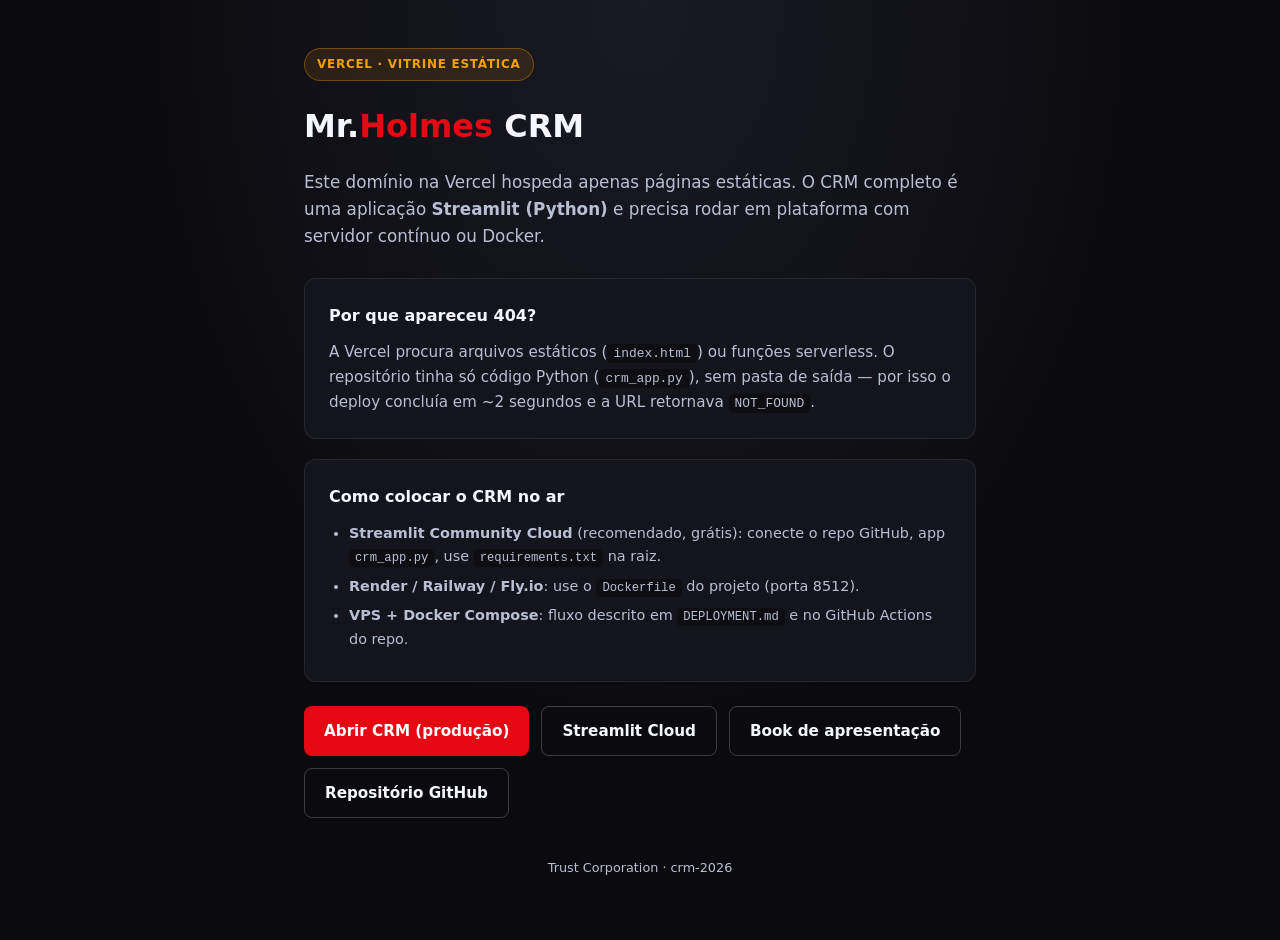
<file: public/index.html>
<!DOCTYPE html>
<html lang="pt-BR">
<head>
  <meta charset="UTF-8" />
  <meta name="viewport" content="width=device-width, initial-scale=1.0" />
  <title>Mr.Holmes CRM | Trust Corporation</title>
  <style>
    :root {
      --bg: #0b0b0f;
      --panel: #14141c;
      --text: #f5f7ff;
      --muted: #b9bfd3;
      --brand: #e50914;
      --brand-hover: #f40612;
      --ok: #22c55e;
      --warn: #f59e0b;
    }
    * { box-sizing: border-box; }
    body {
      margin: 0;
      min-height: 100vh;
      font-family: "Segoe UI", system-ui, sans-serif;
      background: radial-gradient(ellipse at top, #1a1a24 0%, var(--bg) 55%);
      color: var(--text);
      line-height: 1.6;
    }
    .wrap { max-width: 720px; margin: 0 auto; padding: 48px 24px 64px; }
    .badge {
      display: inline-block;
      font-size: 12px;
      font-weight: 600;
      letter-spacing: 0.06em;
      text-transform: uppercase;
      color: var(--warn);
      background: rgba(245, 158, 11, 0.12);
      border: 1px solid rgba(245, 158, 11, 0.35);
      padding: 6px 12px;
      border-radius: 999px;
      margin-bottom: 20px;
    }
    h1 { font-size: 2rem; margin: 0 0 8px; font-weight: 700; }
    h1 span { color: var(--brand); }
    .lead { color: var(--muted); font-size: 1.05rem; margin-bottom: 28px; }
    .card {
      background: var(--panel);
      border: 1px solid rgba(255,255,255,0.08);
      border-radius: 12px;
      padding: 24px;
      margin-bottom: 20px;
    }
    .card h2 { font-size: 1rem; margin: 0 0 12px; color: var(--text); }
    .card p { margin: 0 0 12px; color: var(--muted); font-size: 0.95rem; }
    .card p:last-child { margin-bottom: 0; }
    .actions { display: flex; flex-wrap: wrap; gap: 12px; margin-top: 24px; }
    a.btn {
      display: inline-flex;
      align-items: center;
      gap: 8px;
      padding: 12px 20px;
      border-radius: 8px;
      font-weight: 600;
      text-decoration: none;
      font-size: 0.95rem;
      transition: background 0.15s;
    }
    a.btn-primary { background: var(--brand); color: #fff; }
    a.btn-primary:hover { background: var(--brand-hover); }
    a.btn-secondary {
      background: transparent;
      color: var(--text);
      border: 1px solid rgba(255,255,255,0.2);
    }
    a.btn-secondary:hover { border-color: rgba(255,255,255,0.4); }
    code {
      font-size: 0.85em;
      background: rgba(0,0,0,0.35);
      padding: 2px 6px;
      border-radius: 4px;
    }
    ul { margin: 8px 0 0; padding-left: 20px; color: var(--muted); font-size: 0.9rem; }
    li { margin-bottom: 6px; }
    footer {
      margin-top: 40px;
      font-size: 0.8rem;
      color: var(--muted);
      text-align: center;
    }
  </style>
</head>
<body>
  <div class="wrap">
    <div class="badge">Vercel · vitrine estática</div>
    <h1>Mr.<span>Holmes</span> CRM</h1>
    <p class="lead">
      Este domínio na Vercel hospeda apenas páginas estáticas. O CRM completo é uma aplicação
      <strong>Streamlit (Python)</strong> e precisa rodar em plataforma com servidor contínuo ou Docker.
    </p>

    <div class="card">
      <h2>Por que apareceu 404?</h2>
      <p>
        A Vercel procura arquivos estáticos (<code>index.html</code>) ou funções serverless.
        O repositório tinha só código Python (<code>crm_app.py</code>), sem pasta de saída — por isso o deploy
        concluía em ~2 segundos e a URL retornava <code>NOT_FOUND</code>.
      </p>
    </div>

    <div class="card">
      <h2>Como colocar o CRM no ar</h2>
      <ul>
        <li><strong>Streamlit Community Cloud</strong> (recomendado, grátis): conecte o repo GitHub, app <code>crm_app.py</code>, use <code>requirements.txt</code> na raiz.</li>
        <li><strong>Render / Railway / Fly.io</strong>: use o <code>Dockerfile</code> do projeto (porta 8512).</li>
        <li><strong>VPS + Docker Compose</strong>: fluxo descrito em <code>DEPLOYMENT.md</code> e no GitHub Actions do repo.</li>
      </ul>
    </div>

    <div class="actions">
      <a class="btn btn-primary" href="https://crm-2026.onrender.com" target="_blank" rel="noopener">
        Abrir CRM (produção)
      </a>
      <a class="btn btn-secondary" href="https://share.streamlit.io/" target="_blank" rel="noopener">
        Streamlit Cloud
      </a>
      <a class="btn btn-secondary" href="/book">Book de apresentação</a>
      <a class="btn btn-secondary" href="https://github.com/Trustcorporation88/crm-2026" target="_blank" rel="noopener">
        Repositório GitHub
      </a>
    </div>

    <footer>Trust Corporation · crm-2026</footer>
  </div>
</body>
</html>
</file>
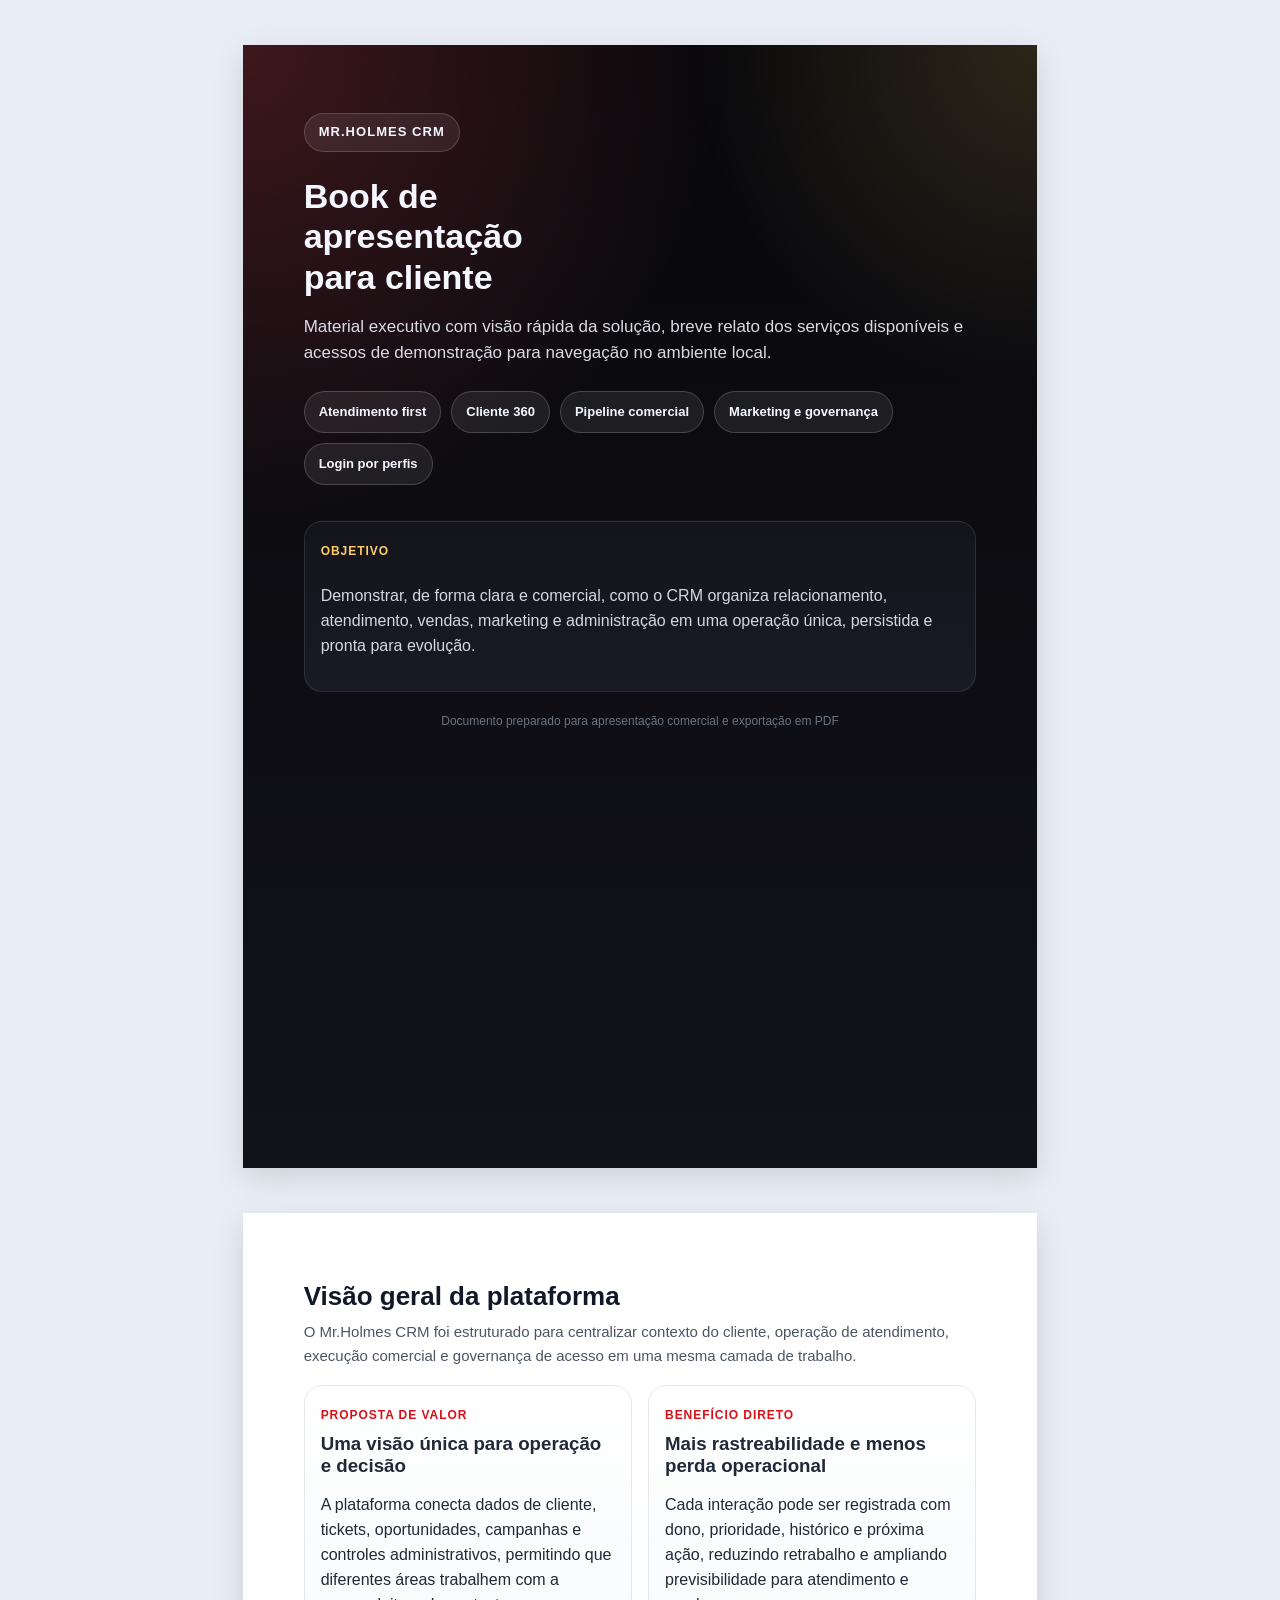
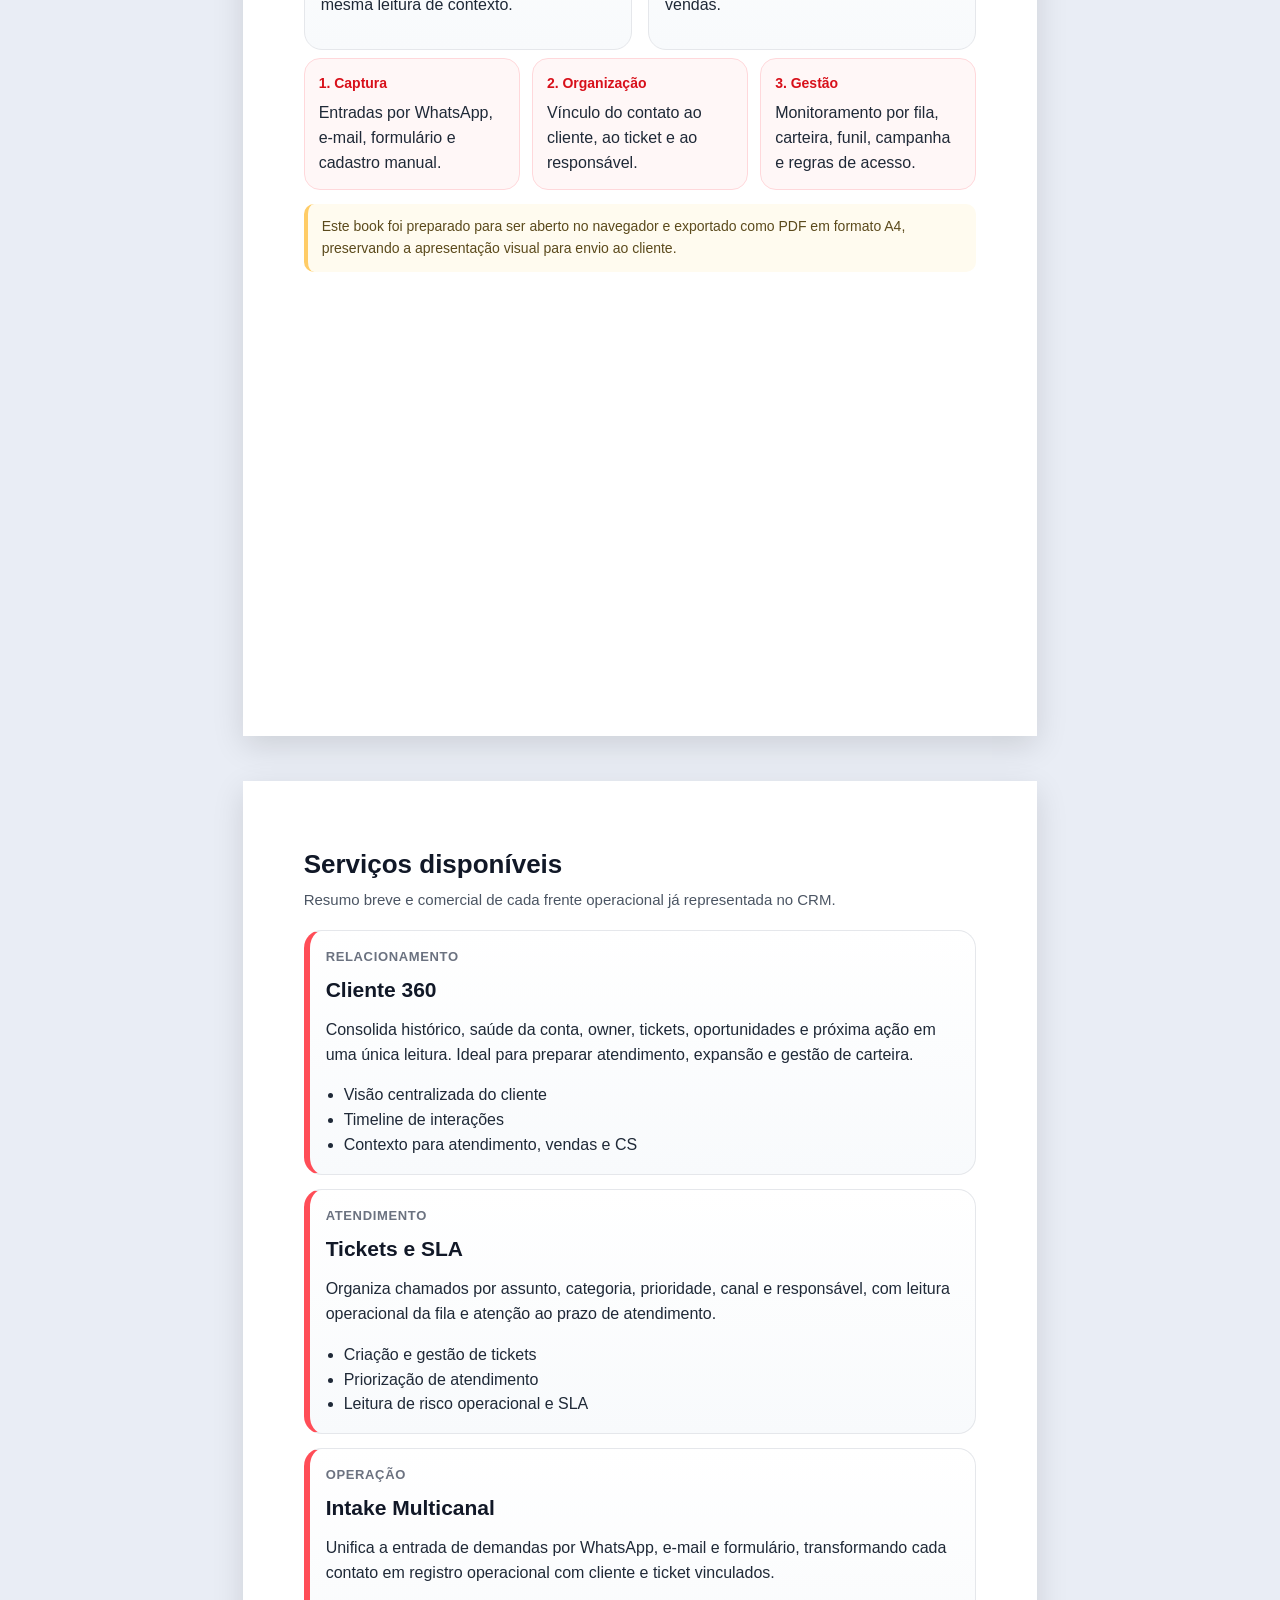
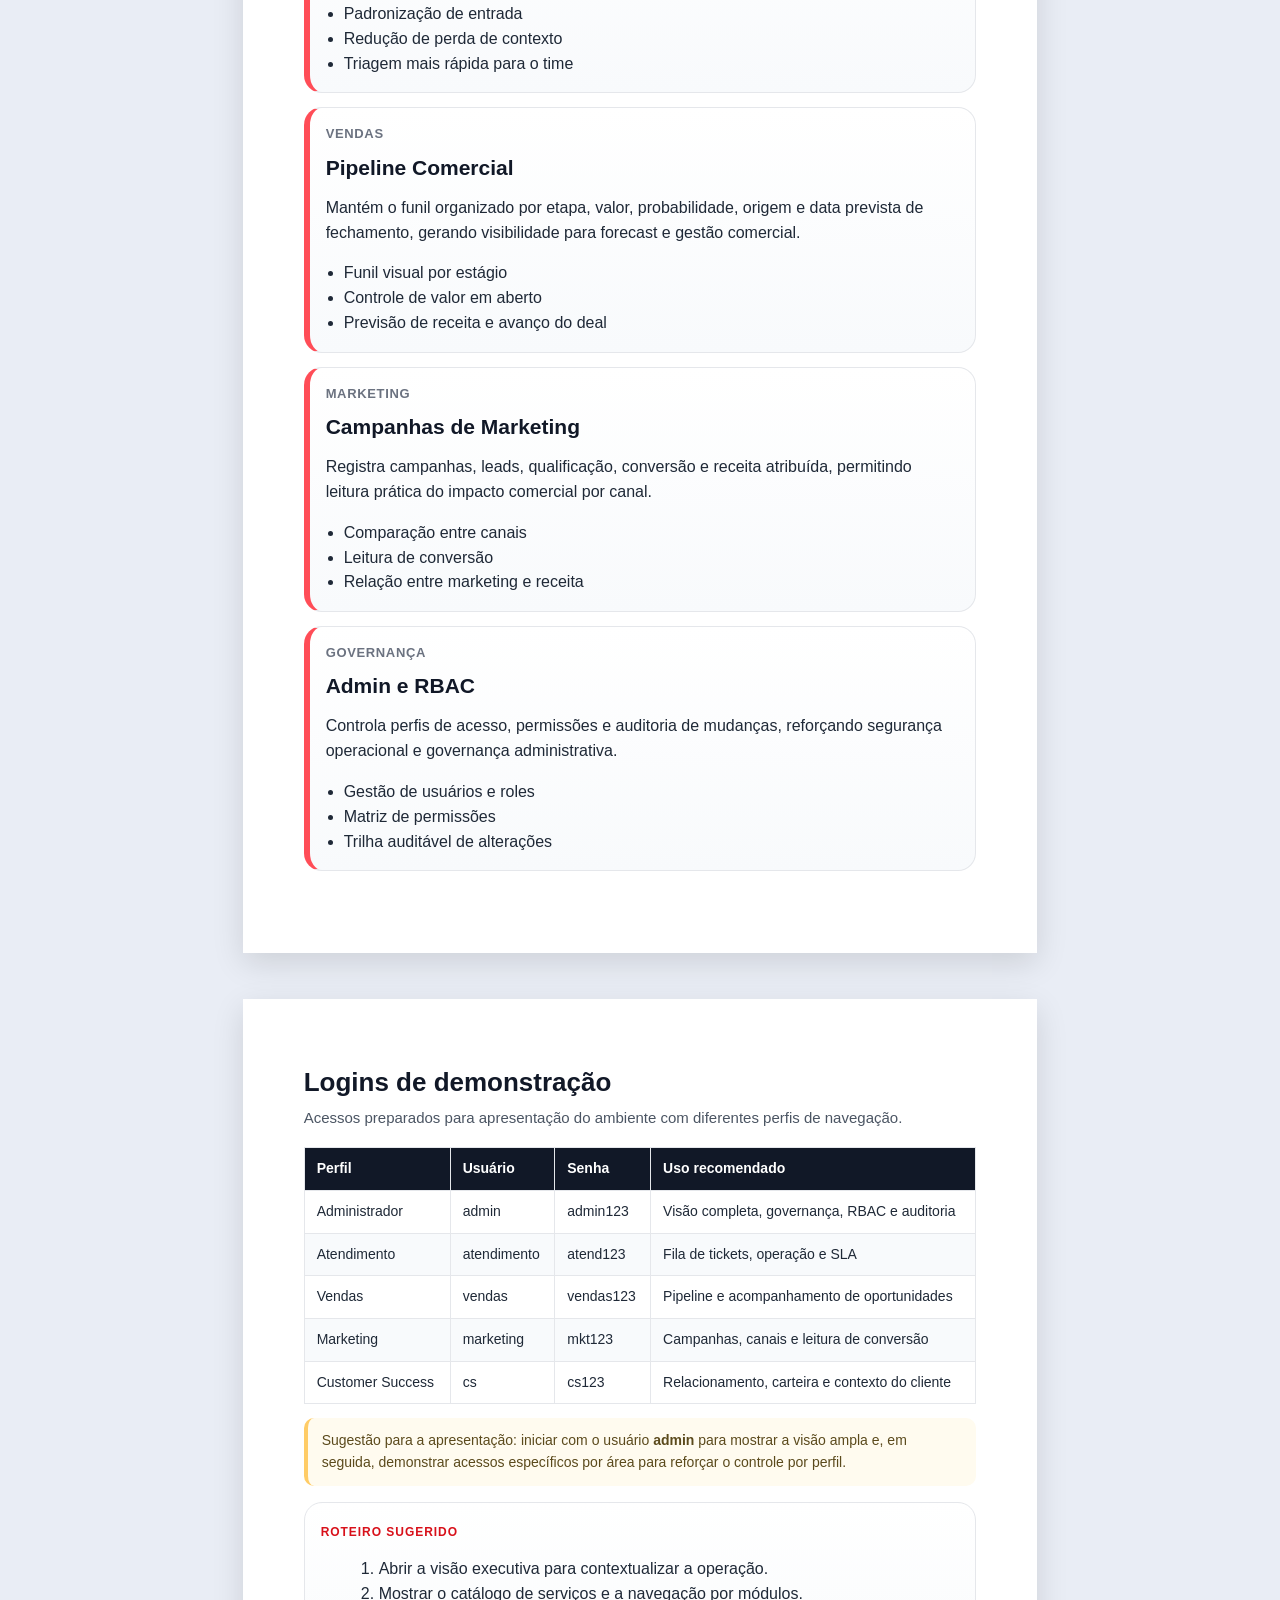
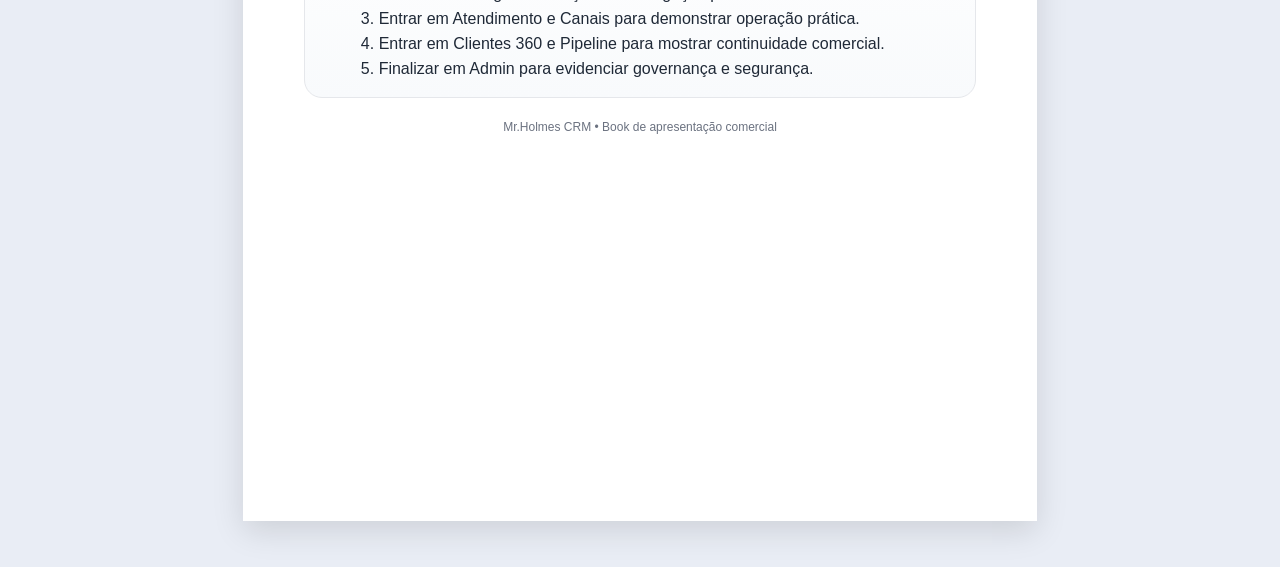
<file: apresentacao_cliente_crm_book.html>
<!DOCTYPE html>
<html lang="pt-BR">
<head>
  <meta charset="UTF-8" />
  <meta name="viewport" content="width=device-width, initial-scale=1.0" />
  <title>Mr.Holmes CRM | Book de Apresentação</title>
  <style>
    :root {
      --bg: #0b0b0f;
      --panel: #14141c;
      --panel-soft: #1d1d28;
      --text: #f5f7ff;
      --muted: #b9bfd3;
      --brand: #ff4d57;
      --brand-dark: #d8101a;
      --accent: #ffcc66;
      --line: rgba(255,255,255,0.12);
      --ink: #1f2937;
    }

    * { box-sizing: border-box; }

    body {
      margin: 0;
      font-family: "Segoe UI", Arial, sans-serif;
      background: #e9edf5;
      color: var(--ink);
      line-height: 1.55;
    }

    .page {
      width: 210mm;
      min-height: 297mm;
      margin: 12mm auto;
      background: #fff;
      box-shadow: 0 10px 30px rgba(0,0,0,0.12);
      padding: 18mm 16mm;
      page-break-after: always;
    }

    .page:last-child {
      page-break-after: auto;
    }

    .cover {
      background:
        radial-gradient(circle at top left, rgba(255, 77, 87, 0.22), transparent 35%),
        radial-gradient(circle at top right, rgba(255, 204, 102, 0.15), transparent 25%),
        linear-gradient(180deg, #08080b 0%, #12121a 100%);
      color: var(--text);
      position: relative;
      overflow: hidden;
    }

    .cover .brand {
      display: inline-block;
      padding: 8px 14px;
      border-radius: 999px;
      background: rgba(255,255,255,0.08);
      border: 1px solid rgba(255,255,255,0.16);
      font-size: 13px;
      letter-spacing: 0.08em;
      text-transform: uppercase;
      font-weight: 700;
    }

    h1, h2, h3 {
      margin: 0 0 10px;
      line-height: 1.2;
    }

    .cover h1 {
      font-size: 34px;
      margin-top: 24px;
      max-width: 12ch;
    }

    .cover p.lead {
      font-size: 17px;
      color: rgba(245,247,255,0.88);
      max-width: 72ch;
      margin-top: 16px;
    }

    .badge-row {
      display: flex;
      gap: 10px;
      flex-wrap: wrap;
      margin-top: 24px;
    }

    .badge {
      padding: 10px 14px;
      border-radius: 999px;
      background: rgba(255,255,255,0.08);
      border: 1px solid rgba(255,255,255,0.18);
      color: var(--text);
      font-size: 13px;
      font-weight: 600;
    }

    .section-title {
      font-size: 26px;
      color: #111827;
      margin-bottom: 8px;
    }

    .section-subtitle {
      color: #4b5563;
      margin-bottom: 18px;
      font-size: 15px;
    }

    .grid-2 {
      display: grid;
      grid-template-columns: 1fr 1fr;
      gap: 16px;
    }

    .card {
      background: linear-gradient(180deg, #ffffff 0%, #f8fafc 100%);
      border: 1px solid #e5e7eb;
      border-radius: 18px;
      padding: 16px;
    }

    .dark-card {
      background: linear-gradient(180deg, #14141c 0%, #1a1a26 100%);
      color: var(--text);
      border: 1px solid rgba(255,255,255,0.10);
    }

    .dark-card p,
    .dark-card li,
    .dark-card small {
      color: rgba(245,247,255,0.86);
    }

    .kicker {
      display: inline-block;
      font-size: 12px;
      text-transform: uppercase;
      letter-spacing: 0.08em;
      font-weight: 700;
      color: var(--brand-dark);
      margin-bottom: 8px;
    }

    .service-card {
      border-left: 6px solid var(--brand);
      margin-bottom: 14px;
    }

    .service-card h3 {
      font-size: 21px;
      color: #111827;
    }

    .service-meta {
      font-size: 13px;
      color: #6b7280;
      font-weight: 700;
      text-transform: uppercase;
      letter-spacing: 0.05em;
      margin-bottom: 10px;
    }

    .service-card ul {
      margin: 10px 0 0 18px;
      padding: 0;
    }

    .credentials {
      width: 100%;
      border-collapse: collapse;
      margin-top: 10px;
    }

    .credentials th,
    .credentials td {
      border: 1px solid #e5e7eb;
      padding: 10px 12px;
      text-align: left;
      font-size: 14px;
    }

    .credentials th {
      background: #111827;
      color: #fff;
    }

    .credentials tr:nth-child(even) td {
      background: #f8fafc;
    }

    .flow {
      display: grid;
      grid-template-columns: repeat(3, 1fr);
      gap: 12px;
      margin-top: 8px;
    }

    .flow .step {
      border-radius: 16px;
      padding: 14px;
      background: #fff7f7;
      border: 1px solid #ffd8db;
    }

    .flow .step strong {
      display: block;
      color: var(--brand-dark);
      margin-bottom: 6px;
      font-size: 14px;
    }

    .footer {
      margin-top: 20px;
      font-size: 12px;
      color: #6b7280;
      text-align: center;
    }

    .note {
      border-left: 4px solid var(--accent);
      background: #fffbef;
      padding: 12px 14px;
      border-radius: 10px;
      color: #5b4a1c;
      font-size: 14px;
      margin-top: 14px;
    }

    @media print {
      body {
        background: #fff;
      }

      .page {
        margin: 0;
        box-shadow: none;
      }
    }
  </style>
</head>
<body>
  <section class="page cover">
    <div class="brand">Mr.Holmes CRM</div>
    <h1>Book de apresentação para cliente</h1>
    <p class="lead">
      Material executivo com visão rápida da solução, breve relato dos serviços disponíveis
      e acessos de demonstração para navegação no ambiente local.
    </p>

    <div class="badge-row">
      <div class="badge">Atendimento first</div>
      <div class="badge">Cliente 360</div>
      <div class="badge">Pipeline comercial</div>
      <div class="badge">Marketing e governança</div>
      <div class="badge">Login por perfis</div>
    </div>

    <div style="margin-top: 36px;" class="dark-card card">
      <div class="kicker" style="color:#ffcc66;">Objetivo</div>
      <p>
        Demonstrar, de forma clara e comercial, como o CRM organiza relacionamento,
        atendimento, vendas, marketing e administração em uma operação única,
        persistida e pronta para evolução.
      </p>
    </div>

    <div class="footer">Documento preparado para apresentação comercial e exportação em PDF</div>
  </section>

  <section class="page">
    <h2 class="section-title">Visão geral da plataforma</h2>
    <div class="section-subtitle">
      O Mr.Holmes CRM foi estruturado para centralizar contexto do cliente, operação de atendimento,
      execução comercial e governança de acesso em uma mesma camada de trabalho.
    </div>

    <div class="grid-2">
      <div class="card">
        <div class="kicker">Proposta de valor</div>
        <h3>Uma visão única para operação e decisão</h3>
        <p>
          A plataforma conecta dados de cliente, tickets, oportunidades, campanhas e controles
          administrativos, permitindo que diferentes áreas trabalhem com a mesma leitura de contexto.
        </p>
      </div>

      <div class="card">
        <div class="kicker">Benefício direto</div>
        <h3>Mais rastreabilidade e menos perda operacional</h3>
        <p>
          Cada interação pode ser registrada com dono, prioridade, histórico e próxima ação,
          reduzindo retrabalho e ampliando previsibilidade para atendimento e vendas.
        </p>
      </div>
    </div>

    <div class="flow">
      <div class="step">
        <strong>1. Captura</strong>
        Entradas por WhatsApp, e-mail, formulário e cadastro manual.
      </div>
      <div class="step">
        <strong>2. Organização</strong>
        Vínculo do contato ao cliente, ao ticket e ao responsável.
      </div>
      <div class="step">
        <strong>3. Gestão</strong>
        Monitoramento por fila, carteira, funil, campanha e regras de acesso.
      </div>
    </div>

    <div class="note">
      Este book foi preparado para ser aberto no navegador e exportado como PDF em formato A4,
      preservando a apresentação visual para envio ao cliente.
    </div>
  </section>

  <section class="page">
    <h2 class="section-title">Serviços disponíveis</h2>
    <div class="section-subtitle">
      Resumo breve e comercial de cada frente operacional já representada no CRM.
    </div>

    <div class="card service-card">
      <div class="service-meta">Relacionamento</div>
      <h3>Cliente 360</h3>
      <p>
        Consolida histórico, saúde da conta, owner, tickets, oportunidades e próxima ação
        em uma única leitura. Ideal para preparar atendimento, expansão e gestão de carteira.
      </p>
      <ul>
        <li>Visão centralizada do cliente</li>
        <li>Timeline de interações</li>
        <li>Contexto para atendimento, vendas e CS</li>
      </ul>
    </div>

    <div class="card service-card">
      <div class="service-meta">Atendimento</div>
      <h3>Tickets e SLA</h3>
      <p>
        Organiza chamados por assunto, categoria, prioridade, canal e responsável,
        com leitura operacional da fila e atenção ao prazo de atendimento.
      </p>
      <ul>
        <li>Criação e gestão de tickets</li>
        <li>Priorização de atendimento</li>
        <li>Leitura de risco operacional e SLA</li>
      </ul>
    </div>

    <div class="card service-card">
      <div class="service-meta">Operação</div>
      <h3>Intake Multicanal</h3>
      <p>
        Unifica a entrada de demandas por WhatsApp, e-mail e formulário,
        transformando cada contato em registro operacional com cliente e ticket vinculados.
      </p>
      <ul>
        <li>Padronização de entrada</li>
        <li>Redução de perda de contexto</li>
        <li>Triagem mais rápida para o time</li>
      </ul>
    </div>

    <div class="card service-card">
      <div class="service-meta">Vendas</div>
      <h3>Pipeline Comercial</h3>
      <p>
        Mantém o funil organizado por etapa, valor, probabilidade, origem e data prevista
        de fechamento, gerando visibilidade para forecast e gestão comercial.
      </p>
      <ul>
        <li>Funil visual por estágio</li>
        <li>Controle de valor em aberto</li>
        <li>Previsão de receita e avanço do deal</li>
      </ul>
    </div>

    <div class="card service-card">
      <div class="service-meta">Marketing</div>
      <h3>Campanhas de Marketing</h3>
      <p>
        Registra campanhas, leads, qualificação, conversão e receita atribuída,
        permitindo leitura prática do impacto comercial por canal.
      </p>
      <ul>
        <li>Comparação entre canais</li>
        <li>Leitura de conversão</li>
        <li>Relação entre marketing e receita</li>
      </ul>
    </div>

    <div class="card service-card">
      <div class="service-meta">Governança</div>
      <h3>Admin e RBAC</h3>
      <p>
        Controla perfis de acesso, permissões e auditoria de mudanças,
        reforçando segurança operacional e governança administrativa.
      </p>
      <ul>
        <li>Gestão de usuários e roles</li>
        <li>Matriz de permissões</li>
        <li>Trilha auditável de alterações</li>
      </ul>
    </div>
  </section>

  <section class="page">
    <h2 class="section-title">Logins de demonstração</h2>
    <div class="section-subtitle">
      Acessos preparados para apresentação do ambiente com diferentes perfis de navegação.
    </div>

    <table class="credentials">
      <thead>
        <tr>
          <th>Perfil</th>
          <th>Usuário</th>
          <th>Senha</th>
          <th>Uso recomendado</th>
        </tr>
      </thead>
      <tbody>
        <tr>
          <td>Administrador</td>
          <td>admin</td>
          <td>admin123</td>
          <td>Visão completa, governança, RBAC e auditoria</td>
        </tr>
        <tr>
          <td>Atendimento</td>
          <td>atendimento</td>
          <td>atend123</td>
          <td>Fila de tickets, operação e SLA</td>
        </tr>
        <tr>
          <td>Vendas</td>
          <td>vendas</td>
          <td>vendas123</td>
          <td>Pipeline e acompanhamento de oportunidades</td>
        </tr>
        <tr>
          <td>Marketing</td>
          <td>marketing</td>
          <td>mkt123</td>
          <td>Campanhas, canais e leitura de conversão</td>
        </tr>
        <tr>
          <td>Customer Success</td>
          <td>cs</td>
          <td>cs123</td>
          <td>Relacionamento, carteira e contexto do cliente</td>
        </tr>
      </tbody>
    </table>

    <div class="note">
      Sugestão para a apresentação: iniciar com o usuário <strong>admin</strong> para mostrar a visão ampla
      e, em seguida, demonstrar acessos específicos por área para reforçar o controle por perfil.
    </div>

    <div class="card" style="margin-top:16px;">
      <div class="kicker">Roteiro sugerido</div>
      <ol style="margin: 8px 0 0 18px;">
        <li>Abrir a visão executiva para contextualizar a operação.</li>
        <li>Mostrar o catálogo de serviços e a navegação por módulos.</li>
        <li>Entrar em Atendimento e Canais para demonstrar operação prática.</li>
        <li>Entrar em Clientes 360 e Pipeline para mostrar continuidade comercial.</li>
        <li>Finalizar em Admin para evidenciar governança e segurança.</li>
      </ol>
    </div>

    <div class="footer">Mr.Holmes CRM • Book de apresentação comercial</div>
  </section>
</body>
</html>
</file>
